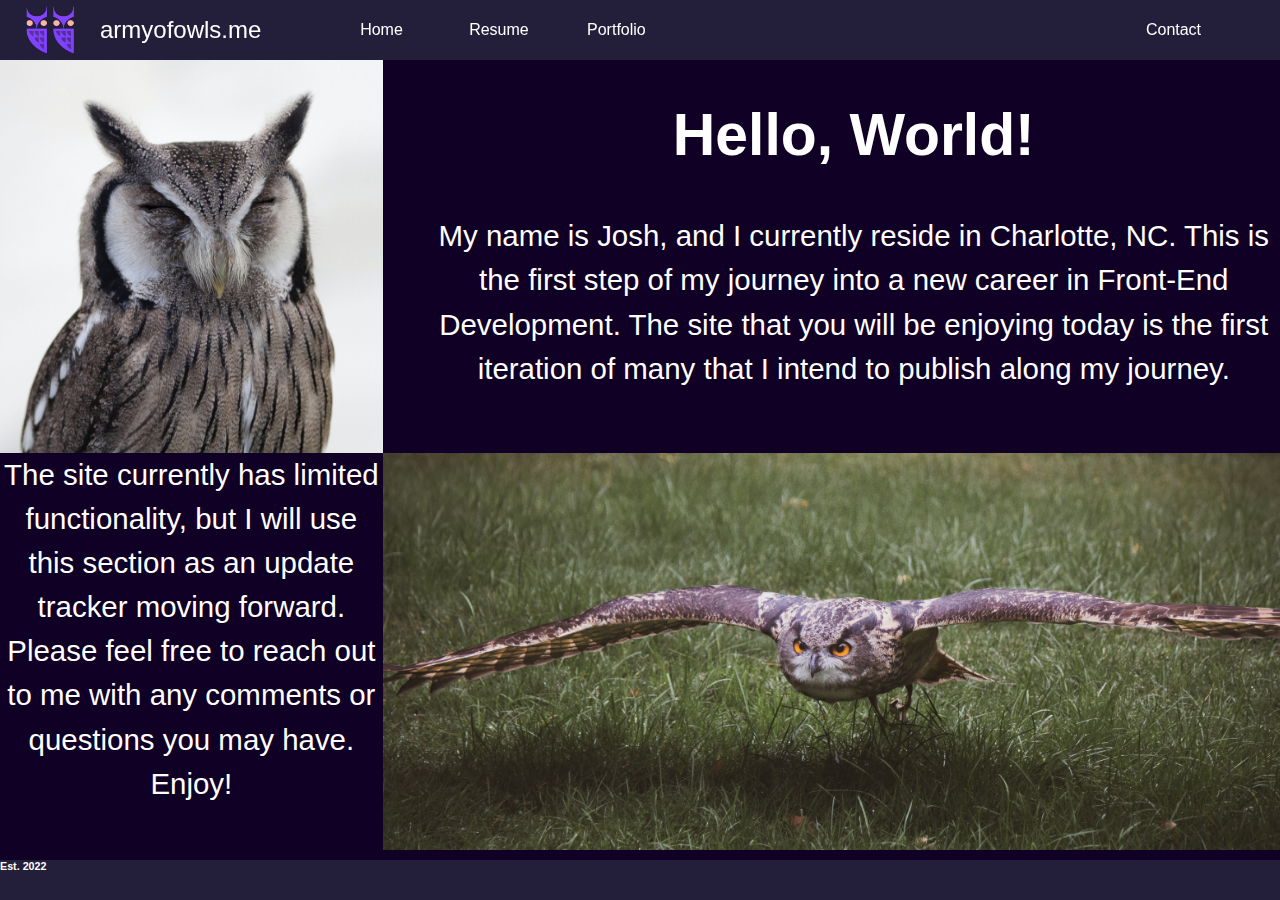
<file: Resources/archive/index.html>
<!DOCTYPE html>

<html>
    <head>
        <title>armyofowls.me</title>
        <link href="./resources/css/index.css" type="text/css" rel="stylesheet">
    </head>


    <body>
        <header>
            <img id="logo" src="./resources/images/double_owl.png" alt="logo">

            <h1 class="title">armyofowls.me</h1>

            <nav class="navbar">
                <ul>
                    <a href="./index.html"><li>Home</li></a>
                    <a href="./resume.html"><li>Resume</li></a>
                    <a href="./portfolio.html"><li>Portfolio</li></a>
                    <a href="./contact.html"><li id="navBarContact">Contact</li></a>
                </ul>
            </nav>
        </header>


        <main class="main">
            <section id="introduction">
                <img id="owl_smile" src="./resources/images/owl_smile.jpg" alt="A happy owl">
                <article class="intro">
                    <h2>Hello, World!</h2>
                    <p>My name is Josh, and I currently reside in Charlotte, NC.  This is the first step of my journey into a new career in Front-End Development.  The site that you will be enjoying today is the first iteration of many that I intend to publish along my journey.</p>
                </article>
            </section>
            
            <section id="invitation">
                <article class="invite">
                    <p>The site currently has limited functionality, but I will use this section as an update tracker moving forward.  Please feel free to reach out to me with any comments or questions you may have.  <br> Enjoy!</p>
                </article>
                <img id="owl_flight" src="./resources/images/owl_flight.jpg" alt="An owl in flight">
            </section>
        </main>


        <footer>
            <ul class="breadcrumbs">

            </ul>

            <h6>Est. 2022</h6>
        </footer>
    </body>
</html>
</file>
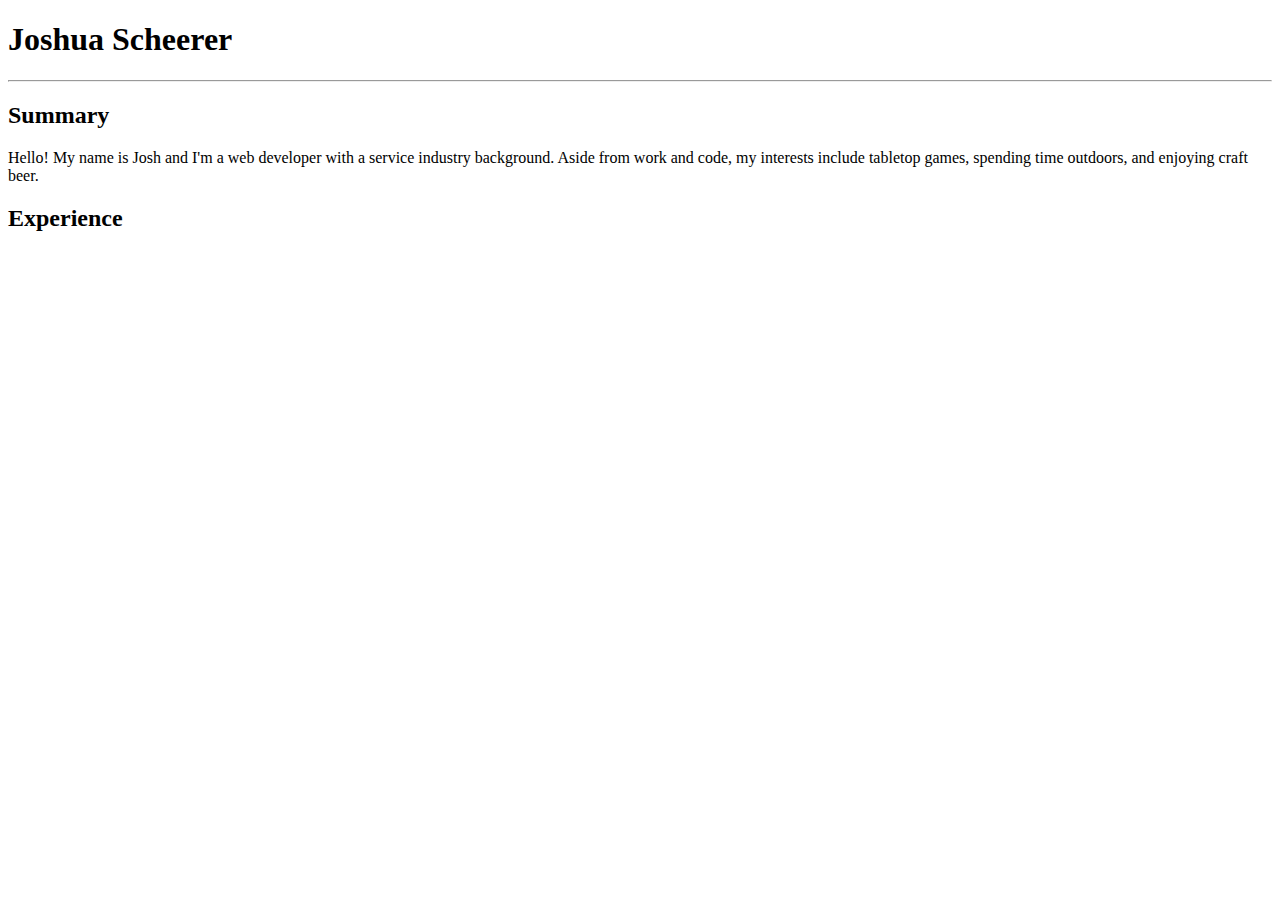
<file: Resources/archive/portfolio/Capstone 1/index.html>
<!DOCTYPE html>
<html lang="en">
  <head>
    <meta charset="UTF-8" />
    <title>My Resume</title>
  </head>
  <body>
    <section id="introduction">
      <h1>Joshua Scheerer</h1>
      <hr />
      <h2>Summary</h2>
      <p>
        Hello! My name is Josh and I'm a web developer with a service industry
        background. Aside from work and code, my interests include tabletop
        games, spending time outdoors, and enjoying craft beer.
      </p>
    </section>
    <section id="experience">
        <h2>Experience</h2>
        <table class="jobs">
            
        </table>
    </section>
  </body>
  <footer></footer>
</html>
</file>
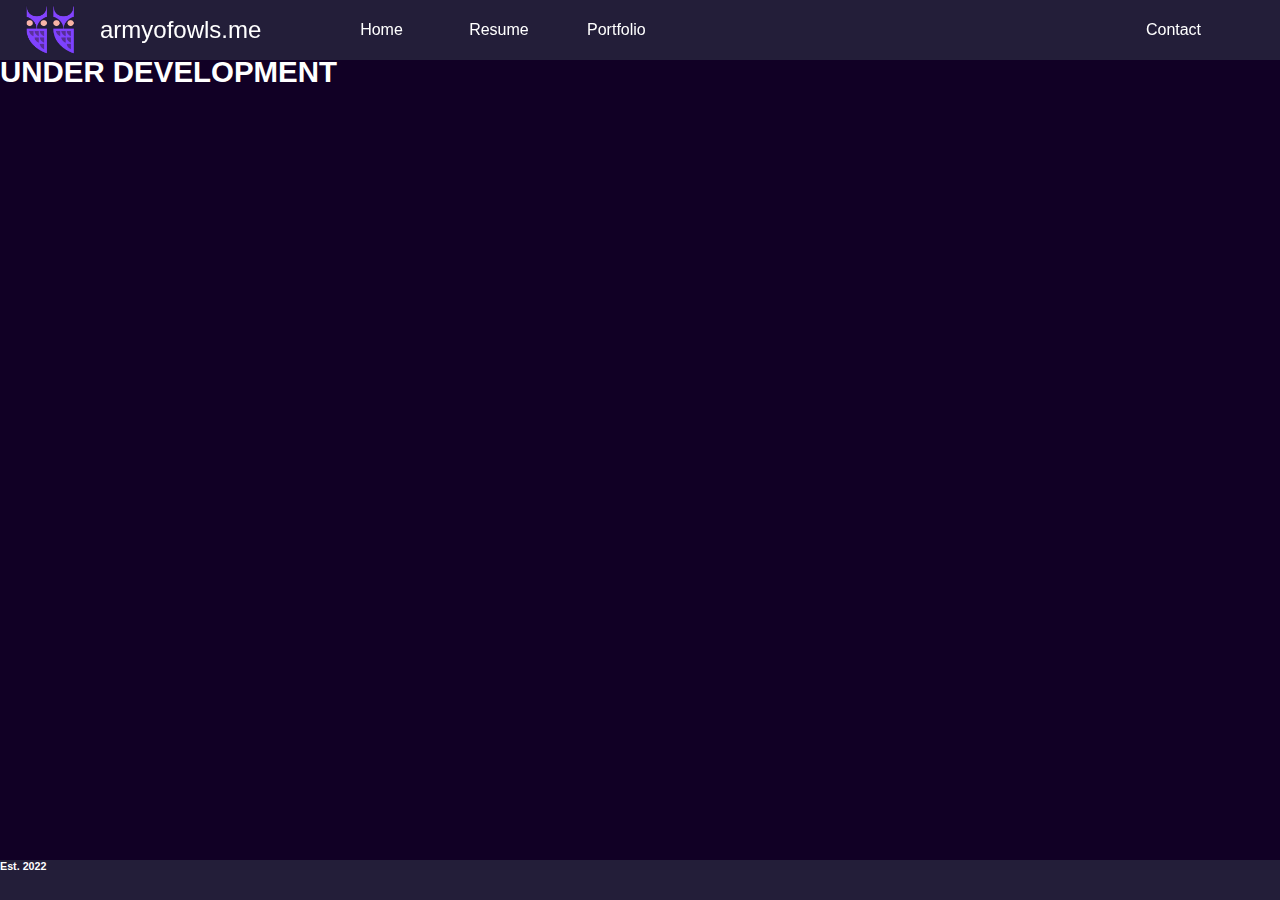
<file: contact.html>
<!DOCTYPE html>


<html>
    <head>
        <title>armyofowls.me</title>
        <link href="./resources/css/index.css" type="text/css" rel="stylesheet">
    </head>

    <body>
        <header>
            <img id="logo" src="./resources/images/double_owl.png" alt="logo">

            <h1 class="title">armyofowls.me</h1>

            <nav class="navbar">
                <ul>
                    <a href="./index.html"><li>Home</li></a>
                    <a href="./resume.html"><li>Resume</li></a>
                    <a href="./portfolio.html"><li>Portfolio</li></a>
                    <a href="./contact.html" id="navBarContact"><li id="contact">Contact</li></a>
                </ul>
            </nav>
        </header>

        <main>
            <h1>UNDER DEVELOPMENT</h1>
        </main>

        <footer>
            <ul class="breadcrumbs">

            </ul>
            <h6>Est. 2022</h6>
        </footer>
    </body>
</html>
</file>
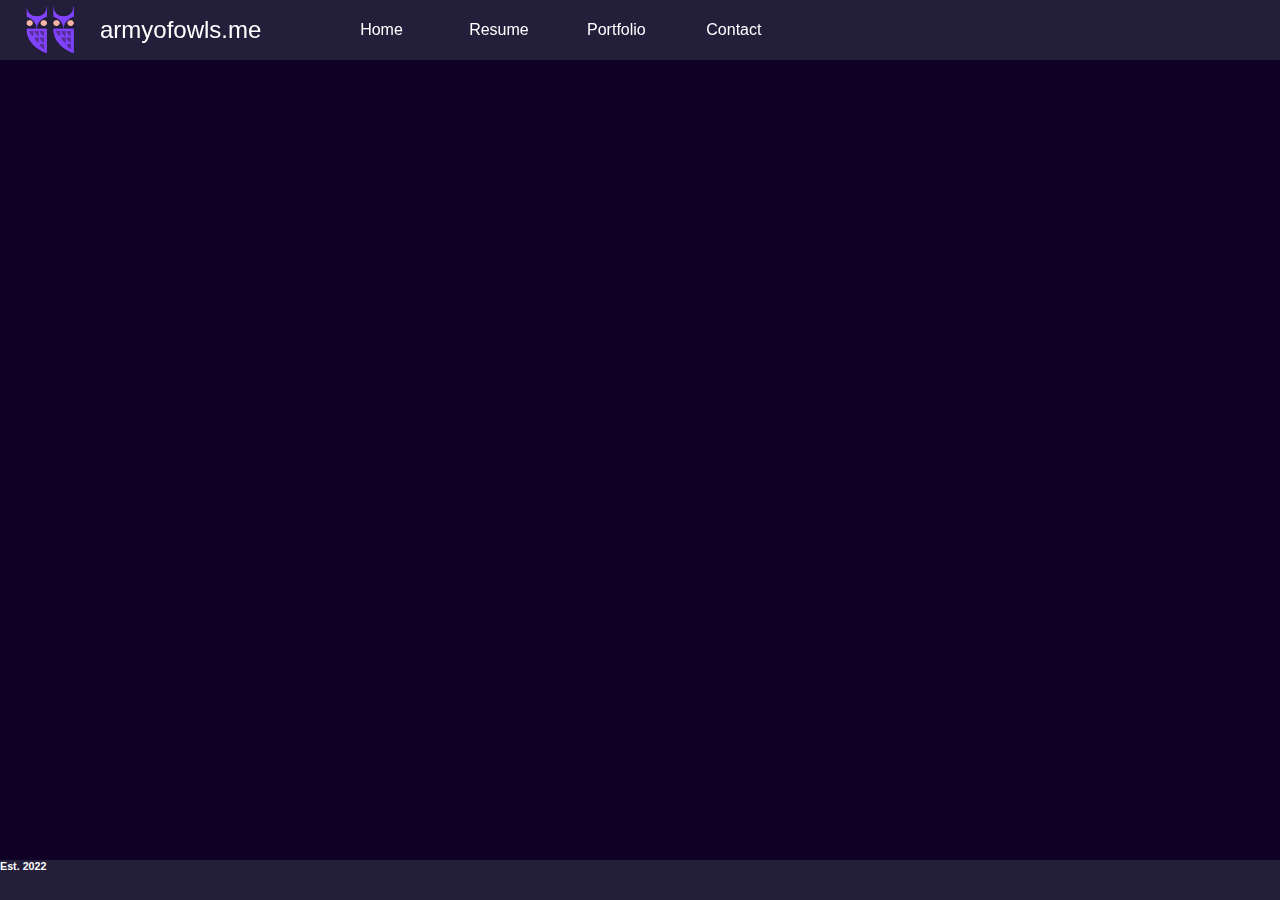
<file: template.html>
<!DOCTYPE html>


<html>
    <head>
        <title>armyofowls.me</title>
        <link href="./resources/css/index.css" type="text/css" rel="stylesheet">
    </head>

    <body>
        <header>
            <img id="logo" src="./resources/images/double_owl.png" alt="logo">

            <h1 class="title">armyofowls.me</h1>

            <nav class="navbar">
                <ul>
                    <a href="./index.html"><li>Home</li></a>
                    <a href="./resume.html"><li>Resume</li></a>
                    <a href="./portfolio.html"><li>Portfolio</li></a>
                    <a href="./contact.html"><li id="contact">Contact</li></a>
                </ul>
            </nav>
        </header>

        <main>
        </main>

        <footer>
            <ul class="breadcrumbs">

            </ul>
            <h6>Est. 2022</h6>
        </footer>
    </body>
</html>
</file>
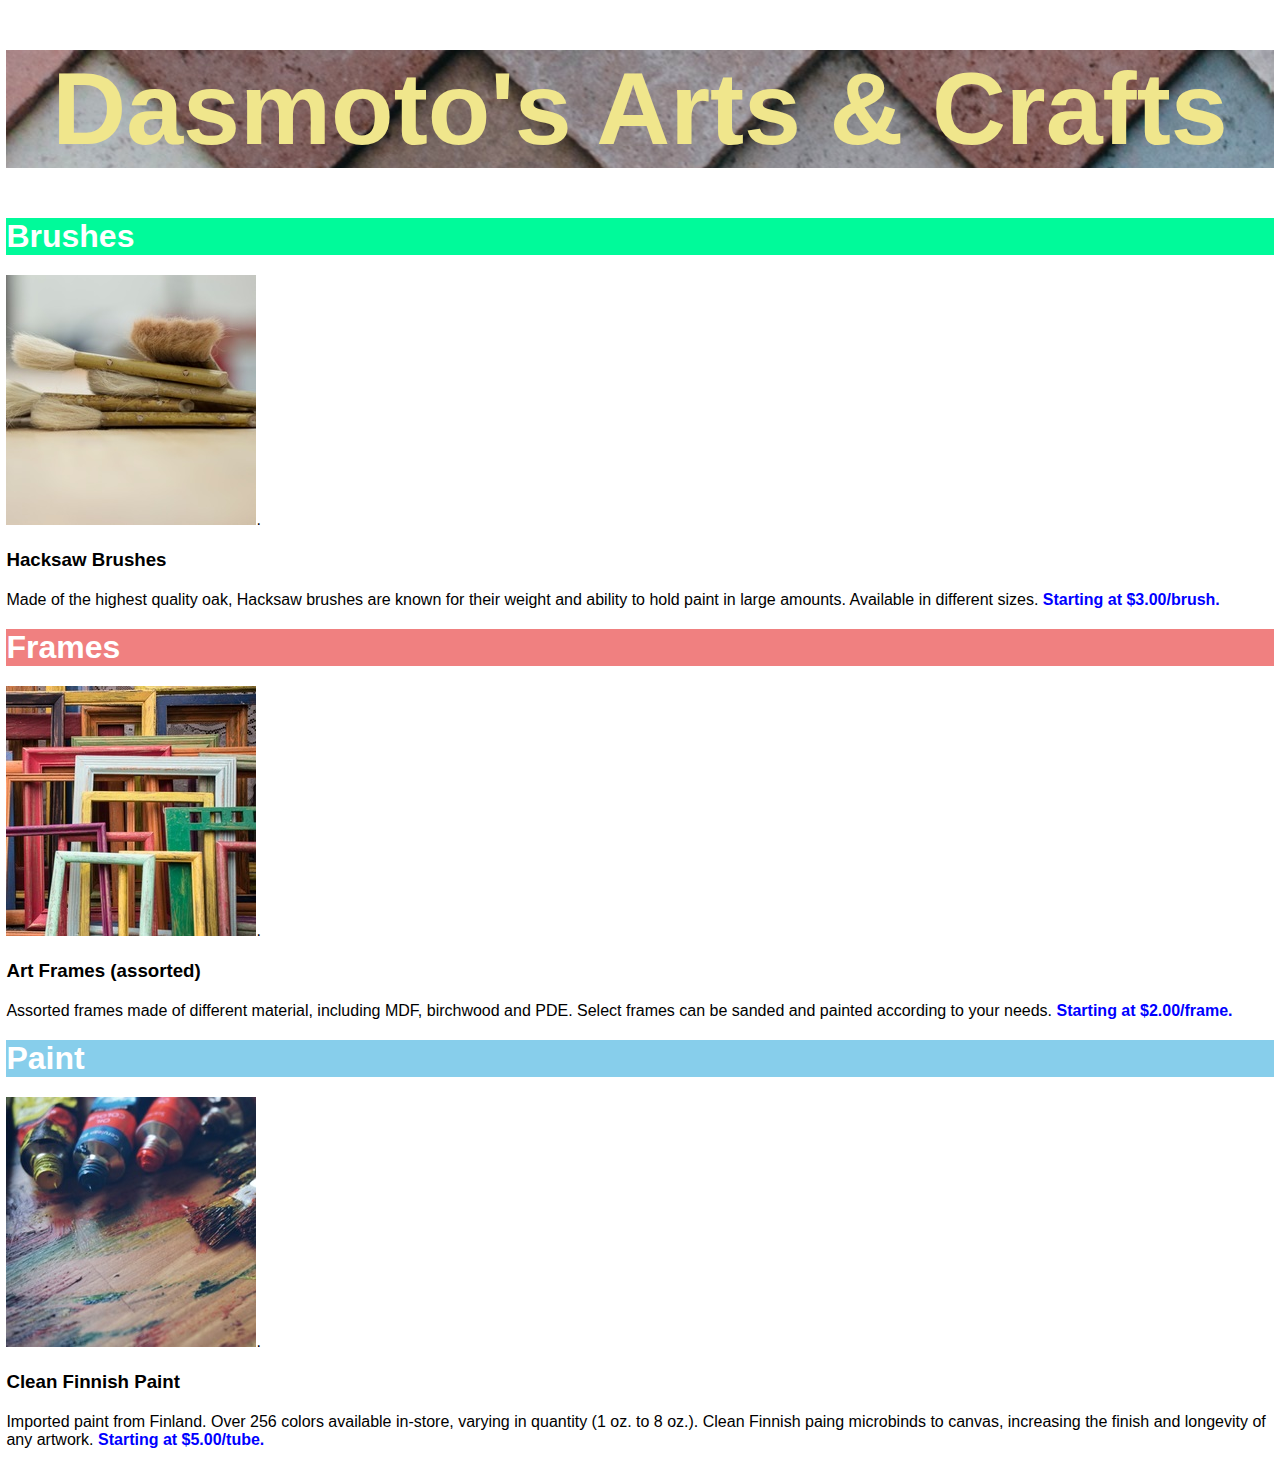
<file: dasmoto's/dasmoto's.html>
<!DOCTYPE html>
<html lang="en">

    <!--
        This is the second local build project in Codecademy's Full Stack Engineer Career Path.
        Created by Josh Scheerer using VSCode.
        Start Date: 12/6/22 00:23
    -->

    <head>
        <meta charset="UTF-8">
        <meta http-equiv="X-UA-Compatible" content="IE=edge">
        <meta name="viewport" content="width=device-width, initial-scale=1.0">
        <link rel="stylesheet" href="./resources/css/dasmoto's.css" type="text/css">
        <title>Dasmoto's Arts & Crafts</title>
    </head>

    <body>
        <header>
            <h1 id="title">Dasmoto's Arts & Crafts</h1>
        </header>

        <main>
            <section id="brushes">   
               <h2 class="headings">Brushes</h2>

               <img src="./resources/images/hacksaw.jpeg" alt="pile of Hacksaw brushes">.

                <article>
                    <h3>Hacksaw Brushes</h3>

                    <p>
                        Made of the highest quality oak, Hacksaw brushes are known for their weight and ability to hold paint in large amounts.  Available in different sizes. <span class="prices">Starting at $3.00/brush.</span>
                    </p>
                </article>
            </section>

            <section id="frames">   
                <h2 class="headings">Frames</h2>
 
                <img src="./resources/images/frames.jpeg" alt="assorted art frames">.
 
                 <article>
                     <h3>Art Frames (assorted)</h3>
 
                     <p>
                         Assorted frames made of different material, including MDF, birchwood and PDE.  Select frames can be sanded and painted according to your needs. <span class="prices">Starting at $2.00/frame.</span>
                     </p>
                 </article>
             </section>

             <section id="paint">   
                <h2 class="headings">Paint</h2>
 
                <img src="./resources/images/finnish.jpeg" alt="finnish paint">.
 
                 <article>
                     <h3>Clean Finnish Paint</h3>
 
                     <p>
                         Imported paint from Finland.  Over 256 colors available in-store, varying in quantity (1 oz. to 8 oz.). Clean Finnish paing microbinds to canvas, increasing the finish and longevity of any artwork. <span class="prices">Starting at $5.00/tube.</span>
                     </p>
                 </article>
             </section>
        </main>
    </body>
</html>
</file>
<file: Resources/archive/resources/css/index.css>
/* Set page defaults*/
    * {
        box-sizing: border-box;
        margin: 0px;
        padding: 0px;
        font-family: 'Trebuchet MS', 'Lucida Sans Unicode', 'Lucida Grande', 'Lucida Sans', Arial, sans-serif;
        color: white;
    }

/* Header */
    header {
        position: fixed;
        top: 0;
        left: 0;
        background-color: #231E39;
        height: 60px;
        width: 100%;
        z-index: 10;
    }

    header a {
        color: white;
        height: 60px;
    }


    #logo {
        position: fixed;
        height: 50px;
        width: 50px;
        margin: 5px 25px;
    }

    .title {
        position: fixed;
        left: 100px;
        width: 245px;
        height: 60px;
        line-height: 60px;
        font-size: 24px;
        font-weight: lighter;
    }

    .navbar {
        position: fixed;
        width: 100%;
        height: 60px;
        font-size: 16px;
    }

    .navbar ul {
        padding-left: 325px;
        padding-right: 50px;
        width: 100%;
    }
   
    .navbar li {
        display: inline-block;
        height: 60px;
        width: 113px;
        text-align: center;
        line-height: 60px;  
    }

    .navbar li:hover {
        background-color: #41337B;
    }
    
    #navBarContact {
        float: right;
    }
    
/* Main */
    body {
        position: relative;
        background-color: #110025;
        height: 50vw;
    }
    
    main {
        position: relative;
        top: 60px;
        clear: both;
        width: 1440px;
        margin: 0 auto;
        height: 50vw;
        zoom: 92%;
    }

    #introduction, #invitation {
        height: 432px;
    }

    #owl_smile {
        display: inline-block;
        position: relative;
        height: 432px;
        width: 416px;
    }

    .intro {
        position: relative;
        height: 432px;
        width: 1024px;
        float: right;
        text-align: center;
    }

    .intro h2 {
        margin: 50px 0;
        font-size: 64px;
    }

    .intro p {
        margin: 0 50px;
        font-size: 32px;
        font-weight: lighter;
        line-height: 150%;
    }

    .invite {
        display: inline-block;
        position: relative;
        height: 432px;
        width: 416px;
        text-align: center;
    }

    .invite p {
        font-size: 32px;
        font-weight: lighter;
        line-height: 150%;
    }

    #owl_flight {
        position: relative;
        height: 432px;
        width: 1024px;
        float: right;
    }

/* Footer */
    footer {
        position: fixed;
        bottom: 0;
        background-color: #231E39;
        height: 40px;
        width: 100%;
        z-index: 10;
    }
</file>
<file: resources/css/index.css>
/* Set page defaults*/
    * {
        box-sizing: border-box;
        margin: 0px;
        padding: 0px;
        font-family: 'Trebuchet MS', 'Lucida Sans Unicode', 'Lucida Grande', 'Lucida Sans', Arial, sans-serif;
        color: white;
    }

/* Header */
    header {
        position: fixed;
        top: 0;
        left: 0;
        background-color: #231E39;
        height: 60px;
        width: 100%;
        z-index: 10;
    }

    header a {
        color: white;
        height: 60px;
    }


    #logo {
        position: fixed;
        height: 50px;
        width: 50px;
        margin: 5px 25px;
    }

    .title {
        position: fixed;
        left: 100px;
        width: 245px;
        height: 60px;
        line-height: 60px;
        font-size: 24px;
        font-weight: lighter;
    }

    .navbar {
        position: fixed;
        width: 100%;
        height: 60px;
        font-size: 16px;
    }

    .navbar ul {
        padding-left: 325px;
        padding-right: 50px;
        width: 100%;
    }
   
    .navbar li {
        display: inline-block;
        height: 60px;
        width: 113px;
        text-align: center;
        line-height: 60px;  
    }

    .navbar li:hover {
        background-color: #41337B;
    }
    
    #navBarContact {
        float: right;
    }
    
/* Main */
    body {
        position: relative;
        background-color: #110025;
        height: 50vw;
    }
    
    main {
        position: relative;
        top: 60px;
        clear: both;
        width: 1440px;
        margin: 0 auto;
        height: 50vw;
        zoom: 92%;
    }

    #introduction, #invitation {
        height: 432px;
    }

    #owl_smile {
        display: inline-block;
        position: relative;
        height: 432px;
        width: 416px;
    }

    .intro {
        position: relative;
        height: 432px;
        width: 1024px;
        float: right;
        text-align: center;
    }

    .intro h2 {
        margin: 50px 0;
        font-size: 64px;
    }

    .intro p {
        margin: 0 50px;
        font-size: 32px;
        font-weight: lighter;
        line-height: 150%;
    }

    .invite {
        display: inline-block;
        position: relative;
        height: 432px;
        width: 416px;
        text-align: center;
    }

    .invite p {
        font-size: 32px;
        font-weight: lighter;
        line-height: 150%;
    }

    #owl_flight {
        position: relative;
        height: 432px;
        width: 1024px;
        float: right;
    }

/* Footer */
    footer {
        position: fixed;
        bottom: 0;
        background-color: #231E39;
        height: 40px;
        width: 100%;
        z-index: 10;
    }
</file>
